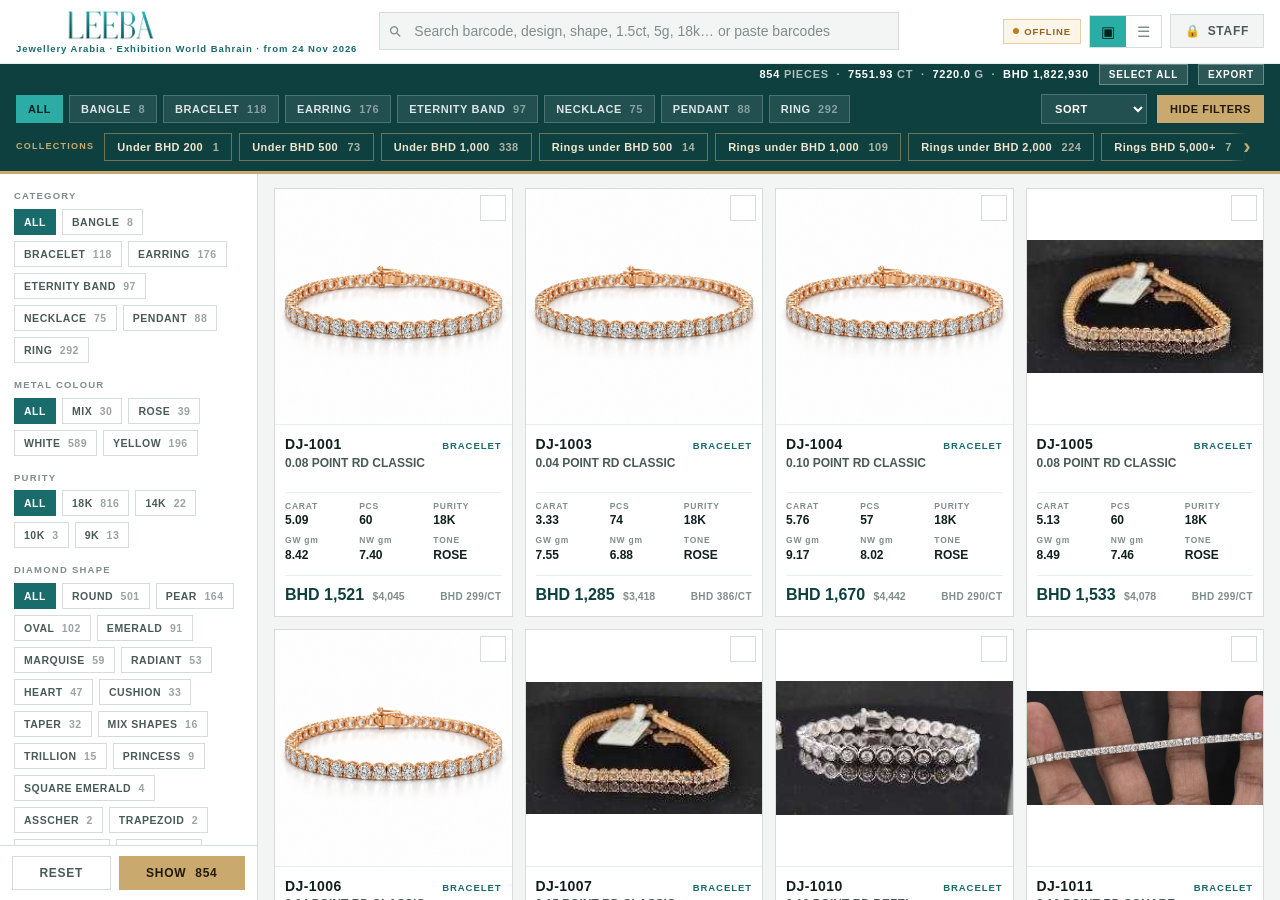
<file: index.html>
<!DOCTYPE html>
<html lang="en">
<head>
<meta charset="utf-8">
<meta name="viewport" content="width=device-width,initial-scale=1,viewport-fit=cover">
<title>LEEBA — Jewellery Arabia Bahrain</title>
<meta name="robots" content="noindex,nofollow">
<link rel="preconnect" href="https://wsrv.nl" crossorigin>
<link rel="stylesheet" href="assets/shows.css?v=202611260200">
</head>
<body>

<header class="hdr">
  <div class="hdr-main">
    <a class="brand" href="./" title="LEEBA">
      <img id="logo" class="brand-logo" alt="LEEBA" hidden>
      <span class="brand-mark" id="brandText">LEEBA</span>
      <span class="brand-sub" id="brandSub">JEWELLERY ARABIA &middot; EXHIBITION WORLD BAHRAIN &middot; FROM 24 NOV 2026</span>
    </a>

    <div class="search">
      <span class="search-ico" aria-hidden="true">&#9906;</span>
      <input id="q" type="search" placeholder="Search barcode, design, shape, 1.5ct, 5g, 18k&hellip; or paste barcodes" autocomplete="off" spellcheck="false">
      <button id="qClear" class="icon-btn search-x" title="Clear" hidden>&times;</button>
    </div>

    <div class="hdr-actions">
      <span class="sync" id="syncPill" hidden></span>
      <div class="viewtog" role="group" aria-label="View">
        <button id="vGrid" class="vt is-on" title="Grid view">&#9635;</button>
        <button id="vList" class="vt" title="List view">&#9776;</button>
      </div>
      <button id="staffBtn" class="btn btn-lock" title="Staff sign-in" hidden>&#128274;<span>STAFF</span></button>
      <button id="tallyBtn" class="btn btn-ghost btn-tally staff-only" title="Stock tally by owner and category">TALLY</button>
      <button id="salesBtn" class="btn btn-gold btn-sales" title="Sales and today's tally" hidden>SALES<b hidden></b></button>
    </div>
  </div>

  <!-- location + running totals -->
  <div class="hdr-bar">
    <div class="chips" id="locChips"></div>
    <div class="stats" id="stats"></div>
  </div>

  <!-- category quick row + sort + filters -->
  <div class="hdr-quick">
    <div class="qscroll">
      <div class="chips" id="catChips"></div>
    </div>
    <select id="sort" class="qsel" title="Sort">
      <option value="sku">SORT</option>
      <option value="price-desc">PRICE &darr;</option>
      <option value="price-asc">PRICE &uarr;</option>
      <option value="ct-desc">CARAT &darr;</option>
      <option value="ct-asc">CARAT &uarr;</option>
      <option value="cat">CATEGORY</option>
    </select>
    <button id="moreFilt" class="qmore"><span>FILTERS</span><b id="filtN" hidden>0</b></button>
  </div>

  <!-- ready-made collections to put in front of a client -->
  <div class="collbar" id="collBar" hidden>
    <span class="coll-label">COLLECTIONS</span>
    <div class="coll-wrap">
      <button class="coll-arr coll-l" id="collL" aria-label="Scroll left" hidden>&lsaquo;</button>
      <div class="coll-scroll" id="collScroll"></div>
      <button class="coll-arr coll-r" id="collR" aria-label="Scroll right" hidden>&rsaquo;</button>
    </div>
  </div>
</header>

<div class="shell">

  <!-- ==================================================== filter panel -->
  <aside class="side" id="side">
    <div class="side-head">
      <span>FILTERS</span>
      <button id="sideClose" class="icon-btn">&times;</button>
    </div>

    <div class="side-body">
      <div class="f staff-only"><label>OWNER</label><div class="chips wrap" id="fOwner"></div></div>
      <div class="f"><label>CATEGORY</label><div class="chips wrap" id="fCat"></div></div>
      <div class="f"><label>DISPLAY TRAY</label><div class="chips wrap" id="fLoc"></div></div>
      <div class="f"><label>METAL COLOUR</label><div class="chips wrap" id="fTone"></div></div>
      <div class="f"><label>PURITY</label><div class="chips wrap" id="fPurity"></div></div>
      <div class="f"><label>DIAMOND SHAPE</label><div class="chips wrap" id="fShape"></div></div>

      <div class="f">
        <label id="prLabel">PRICE (AED)</label>
        <div class="chips wrap" id="fPrice"></div>
        <div class="pair">
          <input id="prMin" type="number" step="500" min="0" placeholder="min" inputmode="numeric">
          <input id="prMax" type="number" step="500" min="0" placeholder="max" inputmode="numeric">
        </div>
      </div>

      <div class="f">
        <label>TOTAL CARAT</label>
        <div class="pair">
          <input id="ctMin" type="number" step="0.1" min="0" placeholder="min" inputmode="decimal">
          <input id="ctMax" type="number" step="0.1" min="0" placeholder="max" inputmode="decimal">
        </div>
      </div>

      <div class="f">
        <label>GROSS WEIGHT (gm)</label>
        <div class="pair">
          <input id="gwMin" type="number" step="0.5" min="0" placeholder="min" inputmode="decimal">
          <input id="gwMax" type="number" step="0.5" min="0" placeholder="max" inputmode="decimal">
        </div>
      </div>

      <div class="f">
        <label>AVAILABILITY</label>
        <div class="chips wrap" id="availChips">
          <button class="chip is-on" data-avail="">ANY</button>
          <button class="chip" data-avail="AVAILABLE">AVAILABLE</button>
          <button class="chip" data-avail="HOLD">HOLD</button>
          <button class="chip" data-avail="SOLD">SOLD</button>
          <button class="chip" data-avail="MEMO OUT">MEMO</button>
        </div>
      </div>

      <div class="side-actions">
        <button id="selAll" class="btn btn-ghost wide">SELECT ALL SHOWING</button>
        <button id="expAll" class="btn btn-ghost wide">EXPORT ALL SHOWING TO EXCEL</button>
        <p class="side-note">Tip: paste a column of barcodes from Excel into the search box, then SELECT ALL to pick them in one go.</p>
      </div>
    </div>

    <div class="side-foot">
      <button id="reset" class="btn btn-ghost">RESET</button>
      <button id="sideApply" class="btn btn-gold">SHOW <b id="sideN">0</b></button>
    </div>
  </aside>

  <main class="main" id="main">
    <div class="activebar" id="activeBar" hidden></div>
    <div id="grid" class="grid"></div>
    <div id="empty" class="empty" hidden>No pieces match these filters.</div>
    <div class="main-foot" id="more" hidden><button id="moreBtn" class="btn btn-ghost">SHOW MORE</button></div>
  </main>

</div>

<div class="selbar" id="selbar" hidden>
  <div class="selbar-info">
    <span class="selbar-count"><b id="selN">0</b> SELECTED</span>
    <div class="selbar-facts" id="selFacts"></div>
  </div>
  <div class="selbar-actions">
    <button id="selClear" class="btn btn-ghost">CLEAR</button>
    <button id="selExport" class="btn btn-gold">EXPORT EXCEL</button>
  </div>
</div>

<!-- ============================================================ export -->
<div class="modal" id="expDlg" hidden>
  <div class="modal-card unlock-card exp-card">
    <button class="icon-btn modal-x" data-close>&times;</button>
    <h2 class="u-title">EXPORT TO EXCEL</h2>
    <p class="u-note" id="expWhat"></p>
    <label class="u-keep"><input type="checkbox" id="exPhotos" checked> Photos in the sheet</label>
    <label class="u-keep"><input type="checkbox" id="exPrice" checked><span id="exPriceLbl"> Selling price (AED + USD)</span></label>
    <label class="u-keep staff-only"><input type="checkbox" id="exOwner"> Owner column + owner tally sheet <em>(internal)</em></label>
    <label class="u-keep" id="exCostRow" hidden><input type="checkbox" id="exCost"> Cost + markup <em>(internal)</em></label>
    <p class="exp-prog" id="expProg" hidden></p>
    <button class="btn btn-gold wide" id="expGo">DOWNLOAD EXCEL</button>
  </div>
</div>

<!-- ============================================================ detail -->
<div class="modal" id="detail" hidden>
  <div class="modal-card detail-card">

    <!-- always on screen: never scrolls away -->
    <div class="d-bar">
      <button class="d-nav" id="dPrev" title="Previous">&#8249;</button>
      <div class="d-bar-id">
        <h2 id="dSku"></h2>
        <span class="badge badge-cat" id="dCat"></span>
        <span class="badge" id="dLoc"></span>
      </div>
      <button class="d-nav" id="dNext" title="Next">&#8250;</button>
      <button class="d-close" data-close title="Close">&times;</button>
    </div>

    <div class="d-scroll">
      <div class="detail-grid">

        <div class="detail-img">
          <img id="dImg" alt="">
          <div class="thumbs" id="dThumbs"></div>
        </div>

        <div class="detail-info">
          <p class="d-desc" id="dDesc"></p>
          <div class="d-price" id="dPrice"></div>

          <h3 class="d-h3">SPECIFICATIONS</h3>
          <div class="d-keys" id="dKeys"></div>

          <h3 class="d-h3">DIAMOND DETAILS</h3>
          <div class="tbl-wrap"><table class="dna" id="dDna"></table></div>
        </div>

      </div>
    </div>

    <!-- always on screen -->
    <div class="d-foot">
      <div class="d-sale" id="dSale" hidden></div>
      <div class="d-avail">
        <label>AVAILABILITY <span id="dStamp"></span></label>
        <div class="chips wrap" id="dAvail">
          <button class="chip" data-set="AVAILABLE">AVAILABLE</button>
          <button class="chip" data-set="HOLD">HOLD</button>
          <button class="chip" data-set="SOLD">SOLD</button>
          <button class="chip" data-set="MEMO OUT">MEMO OUT</button>
        </div>
      </div>
      <button id="dPick" class="btn btn-gold">ADD TO SELECTION</button>
    </div>

  </div>
</div>

<!-- ========================================================== lightbox -->
<div class="modal lightbox" id="lightbox" hidden>
  <button class="icon-btn modal-x" data-close>&times;</button>
  <img id="lbImg" alt="">
</div>

<!-- ============================================================= staff -->
<div class="modal" id="staff" hidden>
  <div class="modal-card unlock-card">
    <button class="icon-btn modal-x" data-close>&times;</button>
    <h2 class="u-title">STAFF SIGN-IN</h2>
    <p class="u-note">Signing in lets you record sales and mark pieces HOLD or MEMO OUT.
      Changes show on every device at once. Use your own code &mdash; every sale and
      change is recorded against your name.</p>
    <form id="staffForm" autocomplete="off">
      <input id="staffCode" type="password" placeholder="Staff code" autocomplete="off" spellcheck="false">
      <label class="u-keep"><input type="checkbox" id="staffKeep" checked> Stay unlocked on this device</label>
      <div class="u-err" id="sErr" hidden>That code was not accepted.</div>
      <button class="btn btn-gold wide" id="sGo" type="submit">SIGN IN</button>
    </form>
    <div id="staffWho" class="u-who" hidden></div>
    <button id="staffOut" class="btn btn-ghost wide" hidden>SIGN OUT</button>
  </div>
</div>

<!-- ============================================================== sale -->
<div class="modal" id="sale" hidden>
  <div class="modal-card sale-card">
    <button class="icon-btn modal-x" data-close title="Close">&times;</button>
    <h2 class="u-title">RECORD SALE &middot; <span id="saleSku"></span></h2>
    <p class="sale-desc" id="saleDesc"></p>
    <form id="saleForm" autocomplete="off">
      <label class="sf">CLIENT NAME
        <input id="saleClient" type="text" placeholder="Name or company" autocomplete="off"></label>

      <label class="sf">CLIENT PHONE <em>optional</em>
        <input id="salePhone" type="tel" placeholder="+973 …" autocomplete="off" inputmode="tel"></label>

      <label class="sf">PRICE
        <div class="sale-price">
          <div class="chips" id="saleCur"></div>
          <input id="salePrice" type="number" min="0" step="any" inputmode="decimal">
        </div>
        <small id="saleList"></small></label>

      <div class="sf">PAYMENT
        <div class="chips sale-pay" id="salePay">
          <button type="button" class="chip" data-pay="CASH">CASH</button>
          <button type="button" class="chip" data-pay="CARD">CARD</button>
          <button type="button" class="chip" data-pay="BANK">BANK</button>
        </div></div>

      <label class="sf">REMARK <em>optional</em>
        <input id="saleRemark" type="text" placeholder="Invoice no., deposit, delivery&hellip;" autocomplete="off"></label>

      <div class="u-err" id="saleErr" hidden></div>
      <p class="sale-who" id="saleWho"></p>
      <button class="btn btn-gold wide" id="saleGo" type="submit" disabled>RECORD SALE</button>
    </form>
  </div>
</div>

<!-- ============================================================= sales -->
<div class="modal" id="salesPanel" hidden>
  <div class="modal-card detail-card sales-card">
    <div class="d-bar">
      <div class="d-bar-id"><h2>SALES</h2><span class="sp-who" id="spWho"></span></div>
      <button class="d-close" data-close title="Close">&times;</button>
    </div>
    <div class="d-scroll">
      <div class="sp-body">
        <div class="chips wrap sp-days" id="spDays"></div>
        <div class="sp-refused" id="spRefused" hidden></div>
        <div class="sp-tiles" id="spTiles"></div>
        <div class="sp-breaks" id="spBreak"></div>
        <div class="sp-tools">
          <input type="search" id="spQ" placeholder="Search client, barcode, phone, remark" autocomplete="off">
          <select id="spCat"></select><select id="spPay"></select><select id="spBy"></select>
          <select id="spSort">
            <option value="new">NEWEST FIRST</option><option value="old">OLDEST FIRST</option>
            <option value="hi">PRICE HIGH-LOW</option><option value="lo">PRICE LOW-HIGH</option>
            <option value="cat">CATEGORY</option><option value="pay">PAYMENT</option>
            <option value="by">SOLD BY</option><option value="client">CLIENT A-Z</option><option value="sku">BARCODE</option>
          </select>
          <button class="btn btn-ghost" id="spClear" hidden>CLEAR</button>
          <span class="sp-count" id="spCount"></span>
        </div>
        <div class="tbl-wrap"><table class="dna sp-table" id="spTable"></table></div>
        <div class="sp-cancelled" id="spCancelled"></div>
      </div>
    </div>
    <div class="d-foot">
      <span class="sp-fresh" id="spFresh"></span>
      <div class="sp-actions">
        <button class="btn btn-ghost" id="spLock">SIGN OUT</button>
        <button class="btn btn-gold" id="spExport">EXPORT DAY TO EXCEL</button>
      </div>
    </div>
  </div>
</div>

<div class="toast" id="toast" hidden></div>

<!-- shipped with the site so exports still work when the hall wifi drops -->
<script src="assets/exceljs.min.js"></script>
<script src="config.js?v=202611260200"></script>
<script src="assets/shows.js?v=202611260200"></script>

</body>
</html>
</file>
<file: assets/shows.css>
/* ==================================================================
   LEEBA - shows.leeba.co
   Teal #2bada5 / #1a6b6b / #0f4040 with gold #c9a96d.
   Square corners, bold dark type, fixed header, inner scrolling.
   Built for a person standing at a stand: big targets, dense facts,
   nothing that needs a second tap to read.
================================================================== */
:root{
  --teal:#2bada5; --teal-d:#1a6b6b; --teal-x:#0f4040; --teal-ink:#04211f;
  --gold:#c9a96d; --gold-d:#9d7f43;
  --ink:#11201e; --ink-2:#4a5a58; --ink-3:#7f8d8b;
  --line:#d5dddc; --line-2:#e9efee;
  --bg:#f2f5f4; --card:#fff;
  --ok:#3f6f44; --warn:#b8801f; --stop:#8e2f2f; --memo:#3d5a8a;
  --font:"Helvetica Neue",Helvetica,Arial,"Segoe UI",sans-serif;
  --safe-b:env(safe-area-inset-bottom,0px);
}
*{box-sizing:border-box}
[hidden]{display:none!important}
html,body{height:100%}
body{
  margin:0;background:var(--bg);color:var(--ink);
  font-family:var(--font);font-size:14px;line-height:1.45;
  -webkit-font-smoothing:antialiased;overflow:hidden;
  display:flex;flex-direction:column;height:100dvh;
}
button,input,select{font-family:inherit;font-size:14px;border-radius:0}
button{cursor:pointer}
button:disabled{opacity:.3;cursor:default}
img{max-width:100%;display:block}
h2,h3{margin:0;font-weight:800;letter-spacing:.02em}
:focus-visible{outline:2px solid var(--gold);outline-offset:1px}

/* ------------------------------------------------------------ header */
.hdr{flex:0 0 auto;background:var(--teal-x);color:#fff;border-bottom:3px solid var(--gold);z-index:40}
/* the brand row is its own light, elegant strip - like live.leeba.co's header -
   so the logo sits on a plain light ground instead of fighting the dark teal
   used lower down for the location/filter rows */
.hdr-main{
  display:flex;align-items:center;gap:14px;padding:9px 16px;
  background:var(--card);border-bottom:1px solid var(--line-2);color:var(--ink);
}
.brand{display:flex;flex-direction:column;line-height:1.05;flex:0 0 auto;text-decoration:none;color:inherit;min-width:0}
.brand-logo{height:32px;width:auto;max-width:190px;object-fit:contain}
.brand-mark{font-size:21px;font-weight:800;letter-spacing:.24em;color:var(--teal-x)}
.brand-sub{font-size:9.5px;font-weight:700;letter-spacing:.1em;color:var(--teal-d);margin-top:3px}

.search{position:relative;flex:1 1 auto;min-width:0;max-width:520px;margin-left:8px}
.search input{
  width:100%;padding:10px 32px 10px 34px;border:1px solid var(--line);
  background:var(--bg);color:var(--ink);font-weight:600;outline:none;
}
.search input::placeholder{color:var(--ink-3);font-weight:500}
.search input:focus{border-color:var(--teal);background:#fff}
.search-ico{position:absolute;left:11px;top:50%;transform:translateY(-50%) rotate(-45deg);
  color:var(--ink-3);font-size:15px;pointer-events:none}
.search-x{position:absolute;right:2px;top:50%;transform:translateY(-50%);color:var(--ink-2)}

.hdr-actions{display:flex;align-items:center;gap:8px;margin-left:auto}
.viewtog{display:flex;border:1px solid var(--line)}
.vt{background:transparent;border:0;color:var(--ink-3);font-size:15px;padding:8px 11px;line-height:1}
.vt.is-on{background:var(--teal);color:var(--teal-ink)}

.btn{
  border:1px solid transparent;padding:9px 14px;font-weight:800;letter-spacing:.06em;
  font-size:12px;background:var(--teal);color:var(--teal-ink);white-space:nowrap;
}
.btn:hover{filter:brightness(1.07)}
.btn-ghost{background:transparent;border-color:var(--line);color:var(--ink-2)}
.btn-gold{background:var(--gold);color:#231a06}
.btn-lock{display:flex;align-items:center;gap:7px;background:var(--bg);color:var(--ink-2);border-color:var(--line)}
.btn-lock.is-open{background:var(--gold);color:#231a06;border-color:var(--gold)}
.btn.wide{width:100%;display:block;margin-top:8px;text-align:center}
.icon-btn{background:none;border:0;color:inherit;font-size:20px;line-height:1;padding:4px 8px}

.hdr-bar{display:flex;align-items:center;justify-content:space-between;gap:12px;padding:0 16px 9px;flex-wrap:wrap}
.chips{display:flex;gap:6px}
.chips.wrap{flex-wrap:wrap}
.chip{
  border:1px solid var(--line);background:#fff;color:var(--ink-2);
  padding:7px 11px;font-size:11px;font-weight:800;letter-spacing:.05em;
}
.chip b{font-weight:800;opacity:.55;margin-left:4px;font-variant-numeric:tabular-nums}
.chip.is-on{background:var(--teal-d);border-color:var(--teal-d);color:#fff}
.chip.is-on b{opacity:.7}
.hdr .chip{background:rgba(255,255,255,.08);border-color:rgba(255,255,255,.2);color:rgba(255,255,255,.85)}
.hdr .chip.is-on{background:var(--teal);border-color:var(--teal);color:var(--teal-ink)}
.stats{margin-left:auto;font-size:11px;font-weight:800;letter-spacing:.07em;color:rgba(255,255,255,.66);font-variant-numeric:tabular-nums}
.stats b{color:#fff}
.stats .gold{color:var(--gold)}

/* --------------------------------------------------------- quick bar */
.hdr-quick{display:flex;align-items:center;gap:10px;padding:0 16px 9px;min-width:0}
.qscroll{
  flex:1 1 auto;min-width:0;display:flex;align-items:center;gap:8px;
  overflow-x:auto;overflow-y:hidden;white-space:nowrap;scrollbar-width:none;
  -webkit-overflow-scrolling:touch;
}
.qscroll::-webkit-scrollbar{display:none}
.qscroll .chips{flex:0 0 auto}
.qsel{
  flex:0 0 auto;background:rgba(255,255,255,.08);color:#fff;border:1px solid rgba(255,255,255,.2);
  padding:7px 9px;font-size:11px;font-weight:800;letter-spacing:.05em;outline:none;
}
.qsel:focus{border-color:var(--teal)}
.qsel option{background:#0f4040;color:#fff}
.qmore{
  flex:0 0 auto;white-space:nowrap;background:var(--gold);color:#231a06;border:1px solid var(--gold);
  padding:7px 12px;font-size:11px;font-weight:800;letter-spacing:.05em;
  display:flex;align-items:center;gap:5px;
}
.qmore b{background:#231a06;color:var(--gold);padding:1px 5px}

/* ------------------------------------------------------- collections */
/* ready-made budgets to put in front of a client in one tap */
.collbar{display:flex;align-items:center;gap:10px;padding:0 16px 10px;min-width:0}
.coll-label{
  flex:0 0 auto;font-size:9px;font-weight:800;letter-spacing:.14em;
  color:var(--gold);
}
.coll-scroll{
  flex:1 1 auto;min-width:0;display:flex;gap:7px;overflow-x:auto;
  white-space:nowrap;scrollbar-width:none;-webkit-overflow-scrolling:touch;
}
.coll-scroll::-webkit-scrollbar{display:none}
.coll-wrap{position:relative;flex:1 1 auto;min-width:0;display:flex}
.coll-arr{
  position:absolute;top:0;bottom:0;z-index:2;width:34px;border:0;
  font-size:22px;line-height:1;font-weight:700;color:var(--gold);cursor:pointer;
}
.coll-arr[hidden]{display:none}
.coll-l{left:0;background:linear-gradient(90deg,var(--teal-x) 55%,transparent)}
.coll-r{right:0;background:linear-gradient(270deg,var(--teal-x) 55%,transparent)}
.coll[hidden]{display:none}
.coll{
  flex:0 0 auto;background:transparent;border:1px solid rgba(201,169,109,.5);
  color:#f0e4cc;padding:7px 12px;font-size:11px;font-weight:800;letter-spacing:.04em;
}
.coll b{margin-left:6px;opacity:.7;font-variant-numeric:tabular-nums}
.coll:hover{border-color:var(--gold);color:#fff}
.coll.is-on{background:var(--gold);border-color:var(--gold);color:#231a06}
.coll.is-on b{opacity:.75}

/* ------------------------------------------------------------- shell */
.shell{flex:1 1 auto;display:flex;overflow:hidden;min-height:0}
.side{
  width:258px;flex:0 0 258px;background:#fff;border-right:1px solid var(--line);
  display:flex;flex-direction:column;min-height:0;transition:margin-left .18s ease;
}
.side.is-shut{margin-left:-258px}
.side-body{flex:1 1 auto;overflow-y:auto;padding:15px 14px 24px;min-height:0}
.f{margin-bottom:15px}
.f label{display:block;font-size:9.5px;font-weight:800;letter-spacing:.13em;color:var(--ink-3);margin-bottom:6px}
.f .chip{padding:6px 9px;font-size:10.5px}
.f input{width:100%;padding:9px;border:1px solid var(--line);background:#fff;color:var(--ink);font-weight:700;outline:none}
.f input:focus{border-color:var(--teal)}
.pair{display:flex;gap:6px;margin-top:7px}
.side-actions{margin-top:18px;border-top:1px solid var(--line-2);padding-top:14px}
.side-note{font-size:11px;color:var(--ink-3);line-height:1.5;margin:14px 0 0}
.side-head{display:none}
/* the panel's own footer: the count updates as filters are tapped, so on a
   phone you can see what you are about to get before closing the sheet */
.side-foot{
  flex:0 0 auto;display:flex;gap:8px;padding:10px 12px calc(10px + var(--safe-b));
  border-top:1px solid var(--line);background:#fff;
}
.side-foot .btn{flex:1 1 auto;text-align:center}
.side-foot .btn-gold b{margin-left:5px;font-variant-numeric:tabular-nums}

.main{flex:1 1 auto;overflow-y:auto;overflow-x:hidden;padding:14px 16px 92px;-webkit-overflow-scrolling:touch}
.grid{display:grid;gap:12px;grid-template-columns:repeat(auto-fill,minmax(236px,1fr))}
.empty{padding:60px 10px;text-align:center;color:var(--ink-3);font-weight:800;letter-spacing:.06em}
.main-foot{display:flex;justify-content:center;padding:20px 0 4px}

/* ---------------------------------------------------- active filters */
.activebar{display:flex;flex-wrap:wrap;gap:6px;margin-bottom:12px}
.apill{
  display:inline-flex;align-items:center;gap:7px;background:#fff;border:1px solid var(--line);
  color:var(--ink);padding:5px 9px;font-size:11px;font-weight:800;letter-spacing:.04em;
}
.apill span{color:var(--ink-3);font-size:13px;line-height:1}
.apill:hover{border-color:var(--stop)}
.apill:hover span{color:var(--stop)}
.apill-clear{background:var(--teal-d);border-color:var(--teal-d);color:#fff}
.apill-sel{background:var(--gold);border-color:var(--gold);color:#231a06}
.apill-sel:hover{border-color:var(--gold-d)}

/* -------------------------------------------------------------- card */
.card{background:var(--card);border:1px solid var(--line);position:relative;display:flex;flex-direction:column;cursor:pointer}
.card:hover{border-color:var(--teal)}
.card.is-sel{border-color:var(--gold);box-shadow:0 0 0 2px var(--gold) inset}
.card-img{position:relative;aspect-ratio:1/1;background:#fff;overflow:hidden;display:flex;align-items:center;justify-content:center;border-bottom:1px solid var(--line-2)}
.card-img img{width:100%;height:100%;object-fit:contain}
.card-img .noimg{font-size:10px;font-weight:800;letter-spacing:.1em;color:var(--ink-3)}
.card-loc{position:absolute;top:0;left:0;padding:4px 8px;font-size:10px;font-weight:800;letter-spacing:.07em;color:#fff;
  max-width:calc(100% - 40px);overflow:hidden;text-overflow:ellipsis;white-space:nowrap}
.loc-tray{background:var(--teal-d)}
.loc-D{background:var(--teal-d)} .loc-H{background:var(--ok)} .loc-I{background:#9a5b28}
.loc-S{background:#6b4d8a} .loc-U{background:#8a5b3d}
.card-pick{
  position:absolute;top:6px;right:6px;width:26px;height:26px;border:1px solid var(--line);
  background:rgba(255,255,255,.93);display:flex;align-items:center;justify-content:center;
  font-size:14px;font-weight:800;color:transparent;
}
.card.is-sel .card-pick{background:var(--gold);border-color:var(--gold);color:#231a06}
.status{position:absolute;bottom:0;left:0;right:0;padding:3px 6px;font-size:10px;font-weight:800;letter-spacing:.1em;color:#fff;text-align:center}
.st-HOLD{background:var(--warn)} .st-SOLD{background:var(--stop)} .st-MEMOOUT{background:var(--memo)}
.is-list .row-HOLD{box-shadow:inset 4px 0 0 var(--warn)}
.is-list .row-SOLD{box-shadow:inset 4px 0 0 var(--stop)}
.is-list .row-MEMOOUT{box-shadow:inset 4px 0 0 var(--memo)}
.is-list .status{left:0;right:auto;width:100%;font-size:8px;letter-spacing:.04em}

.card-body{padding:9px 10px 10px;display:flex;flex-direction:column;gap:4px;flex:1 1 auto;min-width:0}
.card-top{display:flex;align-items:baseline;justify-content:space-between;gap:8px}
.card-sku{font-size:14px;font-weight:800;letter-spacing:.03em}
.card-cat{font-size:9.5px;font-weight:800;letter-spacing:.1em;color:var(--teal-d);margin-left:auto}
.stchip{
  display:none;padding:2px 6px;font-size:9px;font-weight:800;letter-spacing:.07em;
  color:#fff;white-space:nowrap;
}
.card-desc{font-size:12px;color:var(--ink-2);overflow:hidden;display:-webkit-box;-webkit-line-clamp:2;-webkit-box-orient:vertical;height:33px;font-weight:600}

.specs{
  display:grid;grid-template-columns:repeat(3,minmax(0,1fr));gap:5px 6px;
  border-top:1px solid var(--line-2);padding-top:7px;margin-top:auto;
}
.specs div{display:flex;flex-direction:column;min-width:0}
.specs span{font-size:8.5px;font-weight:800;letter-spacing:.09em;color:var(--ink-3)}
.specs b{font-size:12px;font-weight:800;font-variant-numeric:tabular-nums;white-space:nowrap;overflow:hidden;text-overflow:ellipsis}
.card-price{
  display:flex;align-items:baseline;justify-content:space-between;gap:8px;
  border-top:1px solid var(--line-2);padding-top:7px;margin-top:7px;
}
.card-price .amt{font-size:16px;font-weight:800;color:var(--teal-x);font-variant-numeric:tabular-nums}
.card-price .perct{font-size:10px;font-weight:800;color:var(--ink-3);letter-spacing:.04em}
.card-cost{font-size:10px;font-weight:800;color:var(--gold-d);letter-spacing:.03em;margin-top:3px}

/* --------------------------------------------------------- list view */
.grid.is-list{grid-template-columns:1fr;gap:0;border:1px solid var(--line);background:#fff}
.is-list .card{flex-direction:row;align-items:stretch;border:0;border-bottom:1px solid var(--line-2)}
.is-list .card:last-child{border-bottom:0}
.is-list .card.is-sel{box-shadow:inset 3px 0 0 var(--gold);border-color:transparent}
.is-list .card-img{width:78px;flex:0 0 78px;aspect-ratio:auto;border-bottom:0;border-right:1px solid var(--line-2)}
.is-list .card-loc{font-size:9px;padding:2px 5px}
.is-list .card-pick{top:50%;right:10px;transform:translateY(-50%)}
.is-list .status{font-size:9px;padding:1px 4px}
.is-list .card-body{flex-direction:row;align-items:center;gap:14px;padding:8px 44px 8px 12px}
.is-list .card-head{flex:1 1 210px;min-width:0;display:flex;flex-direction:column;gap:2px}
.is-list .card-desc{height:auto;-webkit-line-clamp:1}
.is-list .specs{border:0;padding:0;margin:0;flex:2 1 400px;grid-template-columns:repeat(6,minmax(0,1fr))}
.is-list .card-price{border:0;padding:0;margin:0;flex:0 0 132px;flex-direction:column;align-items:flex-end;gap:1px}

/* ------------------------------------------------------------ selbar */
.selbar{
  position:fixed;left:0;right:0;bottom:0;z-index:45;
  background:linear-gradient(90deg,var(--teal-d),#21857f);color:#fff;
  display:flex;align-items:center;justify-content:space-between;gap:14px;flex-wrap:wrap;
  padding:10px 16px calc(10px + var(--safe-b));border-top:3px solid var(--gold);
  box-shadow:0 -6px 18px rgba(15,64,64,.18);
}
.selbar-info{display:flex;align-items:center;gap:14px;flex-wrap:wrap;min-width:0}
.selbar-count{font-size:12px;font-weight:800;letter-spacing:.08em;font-variant-numeric:tabular-nums;white-space:nowrap}
.selbar-count b{color:#fff;font-size:18px}
.selbar-facts{display:flex;flex-wrap:wrap;gap:6px}
.sf-i{display:inline-flex;flex-direction:column;background:rgba(255,255,255,.13);padding:3px 9px;line-height:1.25;font-variant-numeric:tabular-nums}
.sf-i span{font-size:9px;font-weight:800;letter-spacing:.1em;color:rgba(255,255,255,.75)}
.sf-i b{font-size:13px;color:#fff}
.sf-i.sf-val{background:var(--gold);}
.sf-i.sf-val span{color:#4a3a14}.sf-i.sf-val b{color:#231a06}
.sf-i.sf-own b{font-size:11px;font-weight:700}
.selbar-actions{display:flex;gap:8px}
.selbar .btn-ghost{border-color:rgba(255,255,255,.5);color:#fff}

/* ------------------------------------------------------------ modals */
.modal{position:fixed;inset:0;z-index:60;background:rgba(6,18,17,.74);display:flex;align-items:center;justify-content:center;padding:18px}
.modal-card{background:#fff;max-width:1060px;width:100%;max-height:93vh;position:relative;border-top:3px solid var(--gold)}
.modal-x{position:absolute;top:6px;right:8px;z-index:3;color:var(--ink);font-size:26px}

.lightbox{background:rgba(5,12,11,.94)}
.lightbox img{max-width:94vw;max-height:92vh;object-fit:contain}
.lightbox .modal-x{color:#fff;top:14px;right:18px;font-size:34px}

/* ------------------------------------------------------- detail view */
/* Three bands: a bar that never moves, one scrolling middle, and a footer that
   never moves. Only .d-scroll scrolls, and only downward - so the close button
   and the availability buttons are always under the thumb, and the page can
   never drift sideways. */
.detail-card{display:flex;flex-direction:column;overflow:hidden;min-height:0}
.d-bar{
  flex:0 0 auto;display:flex;align-items:center;gap:8px;padding:9px 10px 9px 6px;
  background:var(--teal-x);color:#fff;border-bottom:1px solid rgba(255,255,255,.12);
}
.d-bar-id{display:flex;align-items:center;gap:8px;flex:1 1 auto;min-width:0;flex-wrap:wrap}
.d-bar-id h2{font-size:19px;letter-spacing:.05em;white-space:nowrap}
.d-nav{
  flex:0 0 auto;background:rgba(255,255,255,.1);border:1px solid rgba(255,255,255,.22);
  color:#fff;font-size:22px;line-height:1;padding:5px 13px;
}
.d-nav:hover:not(:disabled){background:var(--gold);border-color:var(--gold);color:#231a06}
.d-close{
  flex:0 0 auto;background:rgba(255,255,255,.1);border:1px solid rgba(255,255,255,.22);
  color:#fff;font-size:22px;line-height:1;padding:4px 13px;
}
.d-close:hover{background:var(--stop);border-color:var(--stop)}
.badge{padding:4px 8px;font-size:10px;font-weight:800;letter-spacing:.07em;color:#fff;white-space:nowrap}
.badge-cat{background:var(--teal)}
.badge-cat{color:var(--teal-ink)}

.d-scroll{flex:1 1 auto;min-height:0;overflow-y:auto;overflow-x:hidden;-webkit-overflow-scrolling:touch}
.detail-grid{display:grid;grid-template-columns:minmax(0,420px) minmax(0,1fr)}
.detail-img{background:#eef2f1;padding:18px;display:flex;flex-direction:column;justify-content:flex-start;gap:10px;min-width:0}
.detail-img>img{width:100%;aspect-ratio:1/1;object-fit:contain;background:#fff;cursor:zoom-in;border:1px solid var(--line)}
.thumbs{display:flex;gap:8px;flex-wrap:wrap}
.thumbs img{width:54px;height:54px;object-fit:cover;border:1px solid var(--line);cursor:pointer;background:#fff}
.thumbs img.is-on{border-color:var(--gold);box-shadow:0 0 0 1px var(--gold)}

.detail-info{padding:16px 20px 22px;min-width:0}
.d-desc{margin:0 0 12px;color:var(--ink-2);font-size:14.5px;font-weight:600;word-break:break-word}

.d-price{background:var(--teal-x);color:#fff;padding:13px 15px;display:flex;flex-wrap:wrap;gap:18px;align-items:flex-end}
.d-price div{display:flex;flex-direction:column;min-width:0}
.d-price span{font-size:9.5px;font-weight:800;letter-spacing:.1em;color:var(--teal)}
.d-price b{font-size:20px;font-weight:800;font-variant-numeric:tabular-nums}
.d-price .big b{font-size:29px;color:var(--gold);line-height:1.1}
.d-price.cost-on{background:linear-gradient(90deg,var(--teal-x) 0 62%,#26302c 62% 100%)}

.d-keys{display:grid;grid-template-columns:repeat(auto-fit,minmax(108px,1fr));gap:1px;background:var(--line-2);margin:1px 0 20px;border:1px solid var(--line-2)}
.d-keys div{background:#fff;padding:9px 10px;display:flex;flex-direction:column;gap:2px;min-width:0}
.d-keys span{font-size:9px;font-weight:800;letter-spacing:.1em;color:var(--ink-3)}
.d-keys b{font-size:14px;font-weight:800;font-variant-numeric:tabular-nums;line-height:1.3;word-break:break-word}

.d-h3{font-size:10px;letter-spacing:.14em;color:var(--ink-3);margin-bottom:8px}
/* the stone table is the one wide thing on the page, so it gets its own
   sideways scroller and never pushes the page out */
.tbl-wrap{overflow-x:auto;max-width:100%;border:1px solid var(--line-2);-webkit-overflow-scrolling:touch}
.dna{width:100%;border-collapse:collapse;font-size:12px;min-width:520px}
.dna th{background:var(--teal-x);color:#fff;font-size:9.5px;letter-spacing:.07em;padding:7px 8px;text-align:left;white-space:nowrap}
.dna td{padding:6px 8px;border-bottom:1px solid var(--line-2);white-space:nowrap;font-weight:600;font-variant-numeric:tabular-nums}
.dna tr:nth-child(even) td{background:#fafbfb}
.dna tr:last-child td{background:#f0f4f3;font-weight:800}
.dna .none{padding:14px;color:var(--ink-3);font-weight:600;white-space:normal;min-width:0}

.d-foot{
  flex:0 0 auto;display:flex;align-items:flex-end;justify-content:space-between;gap:16px;
  flex-wrap:wrap;padding:11px 16px calc(11px + var(--safe-b));
  border-top:1px solid var(--line);background:#fff;
}
.d-avail label{display:block;font-size:9.5px;font-weight:800;letter-spacing:.13em;color:var(--ink-3);margin-bottom:6px}
.d-avail label span{font-weight:700;letter-spacing:.02em;text-transform:none;color:var(--ink-3);opacity:.85}
.d-avail .chip{padding:6px 9px;font-size:10.5px}
/* view-only: the current status still reads clearly, the others recede */
.d-avail.is-locked .chip.is-locked{opacity:.4}

/* live-stock indicator in the header */
.sync{
  display:inline-flex;align-items:center;gap:5px;padding:5px 9px;
  font-size:9.5px;font-weight:800;letter-spacing:.09em;white-space:nowrap;
  border:1px solid var(--line);color:var(--ink-3);background:var(--bg);
}
.sync::before{content:"";width:6px;height:6px;border-radius:50%;background:var(--ink-3)}
.sync.is-live{border-color:#bfe0cd;background:#eef7f1;color:#2d6a45}
.sync.is-live::before{background:#3f9d63}
.sync.is-off{border-color:#e6cfa6;background:#fdf6e8;color:#8a6420}
.sync.is-off::before{background:var(--warn)}
.u-who{font-size:12px;font-weight:700;color:var(--ink-2);margin:2px 0 12px}

.unlock-card{max-width:400px;padding:26px;overflow-y:auto}
.u-title{font-size:15px;letter-spacing:.12em;margin-bottom:8px}
.u-note{font-size:12px;color:var(--ink-2);line-height:1.6;margin:0 0 16px}
#pass{width:100%;padding:11px 12px;border:1px solid var(--line);font-weight:700;letter-spacing:.06em;outline:none}
#pass:focus{border-color:var(--teal)}
.u-keep{display:flex;align-items:center;gap:7px;font-size:12px;color:var(--ink-2);margin:12px 0 4px;font-weight:600}
.u-err{background:#fdecec;border:1px solid #e6b9b9;color:var(--stop);font-size:12px;font-weight:700;padding:8px 10px;margin-top:10px}

.toast{
  position:fixed;left:50%;bottom:78px;transform:translateX(-50%);z-index:80;
  background:var(--teal-x);color:#fff;padding:10px 18px;font-size:12px;font-weight:800;
  letter-spacing:.06em;border-left:3px solid var(--gold);
}

/* --------------------------------------------------------- responsive */
@media (max-width:1080px){
  .detail-grid{grid-template-columns:1fr}
  .detail-img{padding:12px}
  .detail-img>img{aspect-ratio:auto;max-height:44vh;min-height:0}
}

/* phone + small tablet: the filter rail becomes a full-screen sheet */
@media (max-width:980px){
  .side{
    position:fixed;inset:0;z-index:70;width:100%;flex:none;
    transform:translateX(-100%);transition:transform .18s ease;margin-left:0;
  }
  .side.is-shut{margin-left:0}
  .side.is-open{transform:none}
  .side-head{
    display:flex;align-items:center;justify-content:space-between;padding:13px 16px;
    background:var(--teal-x);color:#fff;font-size:12px;font-weight:800;letter-spacing:.12em;flex:0 0 auto;
  }
}

@media (max-width:860px){
  .hdr-main{padding:8px 12px;flex-wrap:wrap}
  .brand-sub{display:block;font-size:7.5px;letter-spacing:.06em;line-height:1.35;margin-top:2px;white-space:normal;max-width:52vw}
  .sync{padding:4px 7px;font-size:9px;letter-spacing:.06em}
  .search{order:3;width:100%;max-width:none;margin:6px 0 0}
  .hdr-bar{padding:0 12px 8px}
  .hdr-quick{padding:0 12px 8px}
  .collbar{padding:0 12px 9px}
  .coll-label{display:none}
  .stats{width:100%}
  .main{padding:10px 10px 96px}
  .grid{grid-template-columns:repeat(auto-fill,minmax(158px,1fr));gap:9px}
  .card-desc{font-size:11px;-webkit-line-clamp:2;height:30px}
  .specs{grid-template-columns:repeat(2,minmax(0,1fr))}
  .grid.is-list{grid-template-columns:1fr}
  /* a list row on a phone: fixed square thumb that never stretches, tight stacked body */
  .is-list .card{align-items:flex-start}
  .is-list .card-img{
    width:72px;flex:0 0 72px;height:72px;aspect-ratio:1/1;margin:8px 0 8px 8px;
    border:1px solid var(--line-2);border-right:1px solid var(--line-2);
  }
  .is-list .card-body{flex-direction:column;align-items:stretch;gap:5px;padding:8px 36px 9px 10px;min-width:0}
  /* the desktop row sets a flex basis for each block; stacked, that basis would
     become a height, so every block goes back to content size here */
  .is-list .card-head,
  .is-list .specs,
  .is-list .card-price{flex:0 0 auto;width:100%}
  .is-list .card-top{gap:6px}
  .is-list .specs{grid-template-columns:repeat(3,minmax(0,1fr));gap:4px 8px;padding-top:5px;border-top:1px solid var(--line-2)}
  .is-list .card-price{
    flex-direction:row;align-items:baseline;justify-content:space-between;
    border-top:1px solid var(--line-2);padding-top:5px;
  }
  .is-list .card-price .amt{font-size:15px}
  .is-list .card-cost{margin-top:0}
  .is-list .status{display:none}
  .is-list .stchip{display:inline-block}

  /* the detail sheet fills the phone exactly: no page zoom-out, no sideways
     drift, and the bar and footer stay put while the middle scrolls */
  .modal{padding:0;align-items:stretch}
  .modal-card{max-width:none;max-height:100dvh;height:100dvh;border-top-width:2px}
  .d-bar{padding:8px 8px 8px 4px;gap:6px}
  .d-bar-id h2{font-size:17px}
  .d-bar-id .badge{padding:3px 6px;font-size:9px}
  .d-nav,.d-close{padding:6px 12px;font-size:20px}
  .detail-img{padding:10px;gap:8px}
  .detail-img>img{max-height:38vh}
  .thumbs img{width:46px;height:46px}
  .detail-info{padding:14px 12px 18px}
  .d-desc{font-size:13.5px;margin-bottom:10px}
  .d-price{padding:11px 12px;gap:14px}
  .d-price b{font-size:18px}
  .d-price .big b{font-size:25px}
  .d-price.cost-on{background:var(--teal-x)}
  .d-keys{grid-template-columns:repeat(auto-fit,minmax(92px,1fr));margin-bottom:16px}
  .d-keys b{font-size:13px}
  .d-foot{padding:9px 12px calc(9px + var(--safe-b));gap:10px}
  .d-foot .btn{width:100%}
  .d-avail{width:100%}
}

@media (max-width:420px){
  .grid{grid-template-columns:repeat(2,minmax(0,1fr))}
  .d-bar-id h2{font-size:15.5px}
  .detail-img>img{max-height:34vh}
}


/* ---------------------------------------------------------------- sales */
.btn-sales{display:flex;align-items:center;gap:6px}
.btn-sales b{background:var(--stop);color:#fff;padding:1px 6px;font-size:10px}
.sync{cursor:pointer}

/* the sale behind a sold piece - only ever on a signed-in device */
.d-sale{
  width:100%;background:#f6f1e6;border-left:3px solid var(--gold);padding:8px 10px;
  font-size:12px;font-weight:600;color:var(--ink-2);line-height:1.5;
}
.d-sale b{color:var(--ink);letter-spacing:.03em}
.d-sale span{color:var(--ink-3)}
.d-sale i{color:var(--warn);font-style:normal;font-weight:800}

.sale-card{max-width:440px;padding:24px 22px 20px;overflow-y:auto}
.sale-desc{font-size:12px;font-weight:600;color:var(--ink-2);margin:0 0 16px}
.sf{display:block;font-size:9.5px;font-weight:800;letter-spacing:.13em;color:var(--ink-3);margin-bottom:14px}
.sf em{font-style:normal;font-weight:600;letter-spacing:.02em;text-transform:none;opacity:.8}
.sf input{
  display:block;width:100%;margin-top:6px;padding:11px 12px;border:1px solid var(--line);
  font-size:15px;font-weight:700;color:var(--ink);outline:none;letter-spacing:0;
}
.sf input:focus{border-color:var(--teal)}
.sf small{display:block;margin-top:5px;font-size:11px;font-weight:600;letter-spacing:.02em;color:var(--ink-3)}
.sale-price{display:flex;gap:8px;align-items:stretch;margin-top:6px}
.sale-price .chips{flex:0 0 auto}
.sale-price input{margin-top:0;flex:1 1 auto;min-width:0;font-variant-numeric:tabular-nums;font-size:17px}
.sale-pay{margin-top:6px;display:grid;grid-template-columns:repeat(3,1fr);gap:6px}
.sale-pay .chip{padding:12px 6px;font-size:12px;text-align:center}
.sale-card .chip.is-on{background:var(--teal-x);border-color:var(--teal-x);color:#fff}
.sale-who{font-size:11px;font-weight:600;color:var(--ink-3);margin:4px 0 0}
#saleGo:disabled{opacity:.45;cursor:default;filter:none}

.sales-card{max-width:980px}
.sp-who{font-size:11px;font-weight:700;letter-spacing:.04em;color:rgba(255,255,255,.7)}
.sp-body{padding:14px 16px 18px}
.sp-days{margin-bottom:12px}
.sp-days .chip.is-on{background:var(--teal-x);border-color:var(--teal-x);color:#fff}
.sp-tiles{display:grid;grid-template-columns:repeat(4,minmax(0,1fr));gap:1px;background:var(--line-2);border:1px solid var(--line-2);margin-bottom:12px}
.sp-tile{background:#fff;padding:11px 12px;display:flex;flex-direction:column;gap:3px;min-width:0}
.sp-tile span{font-size:9px;font-weight:800;letter-spacing:.1em;color:var(--ink-3)}
.sp-tile b{font-size:19px;font-weight:800;font-variant-numeric:tabular-nums;color:var(--teal-x);word-break:break-word}
.sp-tile small{font-size:11px;color:var(--ink-3);font-weight:700}
.sp-breaks{display:grid;grid-template-columns:repeat(3,minmax(0,1fr));gap:12px;margin-bottom:14px}
.sp-breaks>*{min-width:0}
.sp-tools{display:flex;flex-wrap:wrap;gap:8px;align-items:center;margin-bottom:10px}
.sp-tools input,.sp-tools select{font:inherit;font-size:12px;font-weight:600;padding:8px 10px;border:1px solid var(--line-2);background:#fff;color:var(--ink);border-radius:0;min-width:0}
.sp-tools input{flex:1 1 220px}
.sp-tools .btn{padding:8px 12px}
.sp-count{font-size:11px;font-weight:700;color:var(--ink-3)}
.tally-x{margin-bottom:6px}
.sp-daily{grid-column:1/-1;border:1px solid var(--line-2);background:#fff}
.sp-daily>span{display:block;font-size:9px;font-weight:800;letter-spacing:.12em;color:var(--ink-3);padding:8px 10px 6px}
.sp-daily-x{overflow-x:auto}
.sp-daily .tally-t td,.sp-daily .tally-t th{text-align:center}
.sp-daily .tally-t td:first-child,.sp-daily .tally-t th:first-child{text-align:left;white-space:nowrap}
.sp-daily .tally-t td:last-child,.sp-daily .tally-t th:last-child{text-align:right;white-space:nowrap}
.sp-daily .sp-gap{border-left:2px solid var(--line-2)}
.sp-daily tr.is-day td{background:rgba(43,173,165,.13);font-weight:700}
.sp-break{border:1px solid var(--line-2);background:#fff}
.sp-break>span{display:block;font-size:9px;font-weight:800;letter-spacing:.12em;color:var(--ink-3);padding:8px 10px 4px}
.sp-break div{display:grid;grid-template-columns:1fr auto auto;gap:10px;padding:6px 10px;border-top:1px solid var(--line-2);font-size:12px;align-items:baseline}
.sp-break em{font-style:normal;font-weight:700;color:var(--ink-3);font-variant-numeric:tabular-nums}
.sp-break i{font-style:normal;font-weight:800;font-variant-numeric:tabular-nums;text-align:right}
.sp-table{min-width:680px}
.sp-table td{vertical-align:top;white-space:normal}
.sp-table td span{font-size:10.5px;color:var(--ink-3);font-weight:600}
.sp-table td.num{white-space:nowrap;font-weight:800}
.sp-table tr:last-child td{background:inherit;font-weight:600}
.sp-table tr.is-pending td{color:var(--warn)}
.sp-x{background:none;border:1px solid var(--line);color:var(--ink-3);font-size:9.5px;font-weight:800;letter-spacing:.06em;padding:4px 7px}
.sp-x:hover{border-color:var(--stop);color:var(--stop)}
.sp-cancelled{margin-top:12px;font-size:11.5px;color:var(--ink-3);line-height:1.6}
.sp-cancelled b{display:block;font-size:9px;letter-spacing:.12em;margin-bottom:3px}
.sp-cancelled div{text-decoration:line-through;text-decoration-color:rgba(0,0,0,.25)}
.sp-refused{background:#fdecec;border:1px solid #e6b9b9;color:var(--stop);padding:10px 12px;margin-bottom:12px;font-size:12px;line-height:1.55}
.sp-refused b{display:block;font-size:10px;letter-spacing:.1em;margin-bottom:3px}
.sp-refused .btn{margin-top:8px;border-color:#e6b9b9;color:var(--stop);padding:6px 10px}
.sp-fresh{font-size:10.5px;font-weight:700;color:var(--ink-3);letter-spacing:.04em;align-self:center}
.sp-actions{display:flex;gap:8px;margin-left:auto}
.sales-card .d-foot{align-items:center}

@media (max-width:860px){
  .sp-tiles{grid-template-columns:repeat(2,minmax(0,1fr))}
  .sp-breaks{grid-template-columns:minmax(0,1fr)}
  .sp-body{padding:12px 10px 16px}
  .sp-tools input{flex:1 1 100%;font-size:16px}
  .sp-tools select{flex:1 1 calc(50% - 4px);font-size:16px}
  .sp-break div{grid-template-columns:minmax(0,1fr) auto;row-gap:2px}
  .sp-break i{grid-column:1/-1;text-align:left;font-size:12px}
  .sp-tile b{font-size:17px}
  .sp-actions{width:100%}
  .sp-actions .btn{flex:1 1 auto;text-align:center}
  .sale-card{max-width:none;height:100dvh;max-height:100dvh;padding:20px 16px calc(20px + var(--safe-b))}
  .btn-sales{padding:8px 11px}
}

@media (prefers-reduced-motion:reduce){.side{transition:none}}

/* the cost button never appears on a phone, tablet or iPad - any screen a customer
   at the stand could be looking at. Covers narrow windows outright, and any
   touch-primary device (no attached mouse) regardless of how wide its screen is,
   which is what catches an iPad Pro in landscape. A laptop/desktop keeps the
   button; shows.leeba.co/#cost still opens the passcode box everywhere. */
@media (max-width:1180px), (hover:none) and (pointer:coarse){
  #costBtn{display:none}
}

.card-price .por{font-style:normal;font-size:11px;letter-spacing:.06em;color:var(--ink-3)}

/* AED leads, USD sits small beside it */
.card-price .amt .usd{font-size:10.5px;font-weight:700;color:var(--ink-3);margin-left:4px}
.d-price .big .usd{display:block;font-style:normal;font-size:12px;font-weight:700;color:rgba(255,255,255,.62);margin-top:2px}

/* ------------------------------------------------------- sale / promo */
.card-offer{position:absolute;top:0;left:0;padding:4px 9px;font-size:10px;font-weight:900;letter-spacing:.12em;color:#fff;background:var(--stop)}
.card-offer.below{top:22px}
.card-offer.off-PROMO{background:#b3322b}
.card-price .was{display:block;font-size:11px;font-weight:700;color:var(--ink-3);text-decoration:line-through 1.5px #b3322b;-webkit-text-decoration:line-through #b3322b;margin-bottom:1px}
.d-offer b{font-size:14px;color:#f3c9c4}
.d-offer b s{color:#fff;opacity:.8;text-decoration:line-through 2px #ff9d93;-webkit-text-decoration:line-through #ff9d93}
.d-offer span{color:#ff9d93}
.is-list .card-offer{font-size:9px;padding:2px 5px}
.is-list .card-offer.below{top:18px}

/* ------------------------------------------------- owners and tally */
/* owner names, owner filter and tally: signed-in staff only */
body:not(.is-staff) .staff-only{display:none!important}
.card-own{position:absolute;top:0;left:0;padding:3px 7px;font-size:9px;font-weight:900;letter-spacing:.1em;color:#fff;z-index:2;
  max-width:calc(100% - 40px);overflow:hidden;text-overflow:ellipsis;white-space:nowrap}
.own-LB{background:#0f4040}.own-RS{background:#7a3f8f}.own-SM{background:#b5651d}.own-RB{background:#a3243b}.own-PT{background:#2f5f9e}
.badge.own-LB,.badge.own-RS,.badge.own-SM,.badge.own-RB,.badge.own-PT{color:#fff}
.tally-card{max-width:980px;display:flex;flex-direction:column}
.tally-head{display:flex;align-items:baseline;gap:14px;padding:16px 44px 8px 18px;flex-wrap:wrap}
.tally-head h3{margin:0;font-size:15px;letter-spacing:.12em;color:var(--teal-x)}
.tally-head span{font-size:11px;color:var(--ink-3)}
.tally-scroll{overflow:auto;padding:0 18px 12px}
.tally-scroll h4{margin:18px 0 6px;font-size:11px;letter-spacing:.12em;color:var(--teal-x)}
.tally-scroll h4 small{font-weight:600;color:var(--ink-3);letter-spacing:0}
.tally-t{border-collapse:collapse;width:100%;font-size:12px;font-variant-numeric:tabular-nums}
.tally-t th{background:var(--teal-x);color:#fff;font-size:9.5px;letter-spacing:.08em;padding:7px 8px;text-align:right;white-space:nowrap}
.tally-t th:first-child,.tally-t td:first-child{text-align:left}
.tally-t td{padding:6px 8px;border-bottom:1px solid #e4e8e7;text-align:right;white-space:nowrap}
.tally-t tr.tot td{background:#f3e7cf;font-weight:800}
.tally-foot{padding:10px 18px 16px;display:flex;justify-content:flex-end}
.apill-miss{display:inline-flex;align-items:center;padding:5px 9px;font-size:10.5px;font-weight:800;color:#8e2f2f;background:#f9e3e1;letter-spacing:.03em}

/* -------------------------------------------- header stats buttons + export */
.stat-btn{margin-left:10px;background:rgba(255,255,255,.12);border:1px solid rgba(255,255,255,.3);color:#fff;
  font-size:10px;font-weight:800;letter-spacing:.08em;padding:4px 9px}
.stat-btn:hover{background:var(--gold);border-color:var(--gold);color:#231a06}
.exp-card{max-width:440px}
.exp-card em{font-style:normal;color:var(--ink-3);font-weight:600}
.exp-prog{font-size:12px;font-weight:700;color:var(--teal-d);margin:12px 0 0}
.tally-scope{display:flex;gap:6px;margin-left:auto}
.tally-scope .chip{font-size:10px;padding:5px 9px}
@media (max-width:640px){
  .selbar{gap:8px}
  .selbar-actions{width:100%}
  .selbar-actions .btn{flex:1 1 auto}
  .sf-i{padding:2px 7px}.sf-i b{font-size:12px}
  .stat-btn{margin-left:6px;padding:3px 7px}
}
.tally-card .modal-x{background:none;border:0;font-size:26px;color:var(--teal-x)}

/* ------------------------------------------------ phones: detail fits the screen
   (13 Nov 2026) long barcodes wrap instead of running under the arrows, the
   footer is compact so the details get the room, and every text box is 16px so
   iPhone / Android never zoom the page in when one is tapped. */
@media (max-width:860px){
  input,select,textarea{font-size:16px!important}
  .modal-card{height:100vh;height:100dvh;max-height:100vh;max-height:100dvh}
  .d-bar-id{overflow:hidden}
  .d-bar-id h2{white-space:normal;overflow-wrap:anywhere;font-size:15px;line-height:1.2;min-width:0}
  .d-nav,.d-close{flex:0 0 auto;padding:6px 10px}
  .d-foot{padding:7px 10px calc(7px + var(--safe-b));gap:7px}
  .d-avail label{margin-bottom:4px}
  .d-avail .chips{flex-wrap:nowrap;gap:4px}
  .d-avail .chip{flex:1 1 0;padding:6px 2px;font-size:10px;text-align:center;white-space:nowrap}
  .d-foot .btn{padding:9px 10px}
  .detail-img:not(:has(img[src])){display:none}
  .dna{min-width:0;font-size:11px}
  .dna th{padding:6px 5px;font-size:8.5px;white-space:normal}
  .dna td{padding:5px 5px;white-space:normal}
}
</file>
